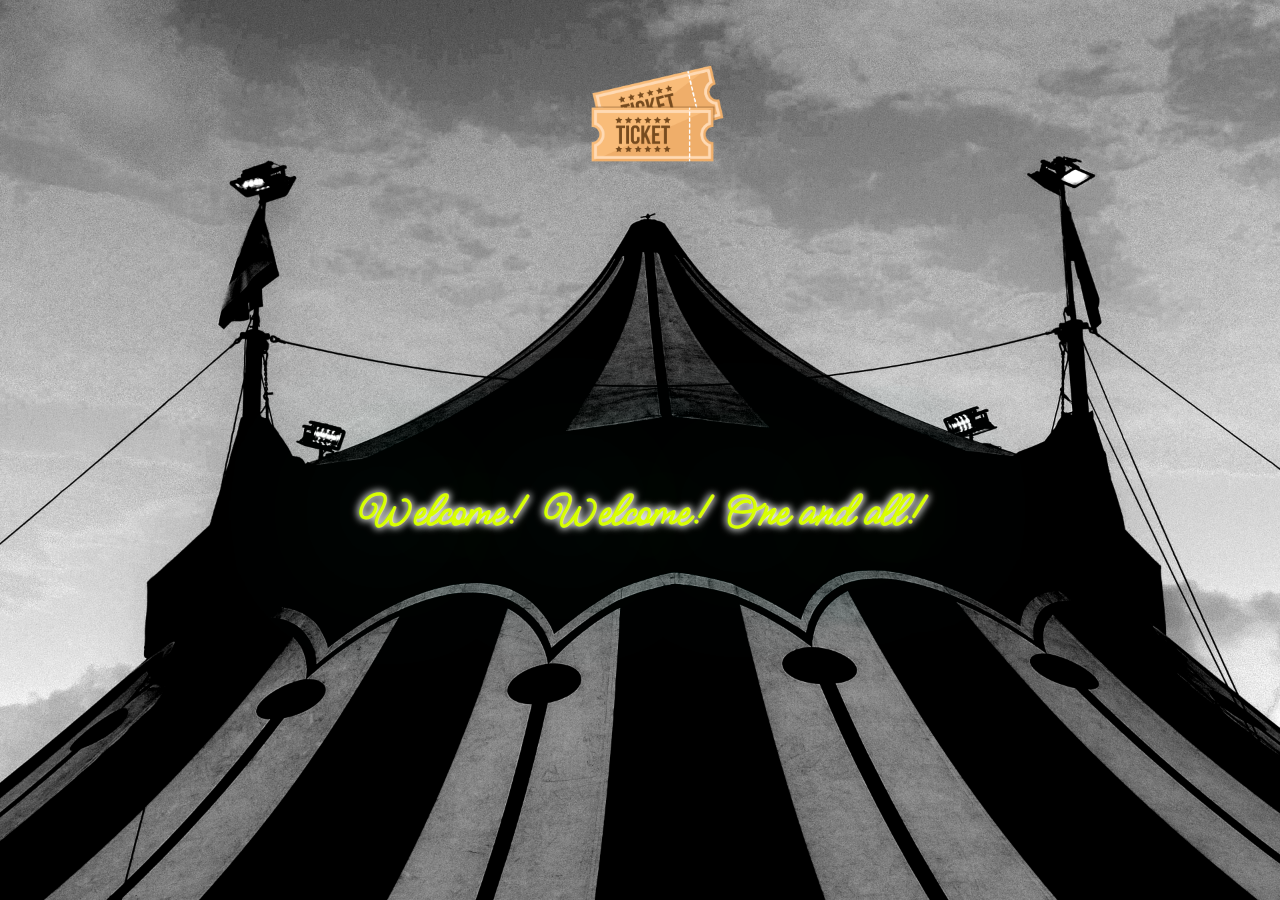
<file: index.html>
<!DOCTYPE html>
<html lang="en">
<head>
    <meta charset="UTF-8">
    <meta http-equiv="X-UA-Compatible" content="IE=edge">
    <meta name="viewport" content="width=device-width, initial-scale=1.0">
    <title>Admissions</title>
    <link rel="stylesheet" href="assets/css/style.css">
    <link rel="preconnect" href="https://fonts.googleapis.com">
    <link rel="preconnect" href="https://fonts.gstatic.com" crossorigin>
    <link href="https://fonts.googleapis.com/css2?family=Creepster&family=Lobster&family=Luckiest+Guy&family=Meow+Script&family=Monoton&family=Permanent+Marker&display=swap" rel="stylesheet">
</head>

<body class="admission">

<!-- Tickets image below pulled from a search on Google Images -->

    <div class="admit">
        <a class="enter" href="homepage.html">
            <img src="assets/img/tickets.png" alt="Two Admission Tickets" width="20%">
        </a>
    </div>

    <div class="neonsign">
        <h1 class="neon">Welcome! Welcome! One and all!</h1>
    </div>

<!-- Rainyday audio recorded by Hardcastle -->

    <audio class="indexaudio" controls autoplay muted loop>
        <source src="assets/audio/Rainyday.mp3" type="audio/mp3">
    </audio>


</body>
</html>
</file>
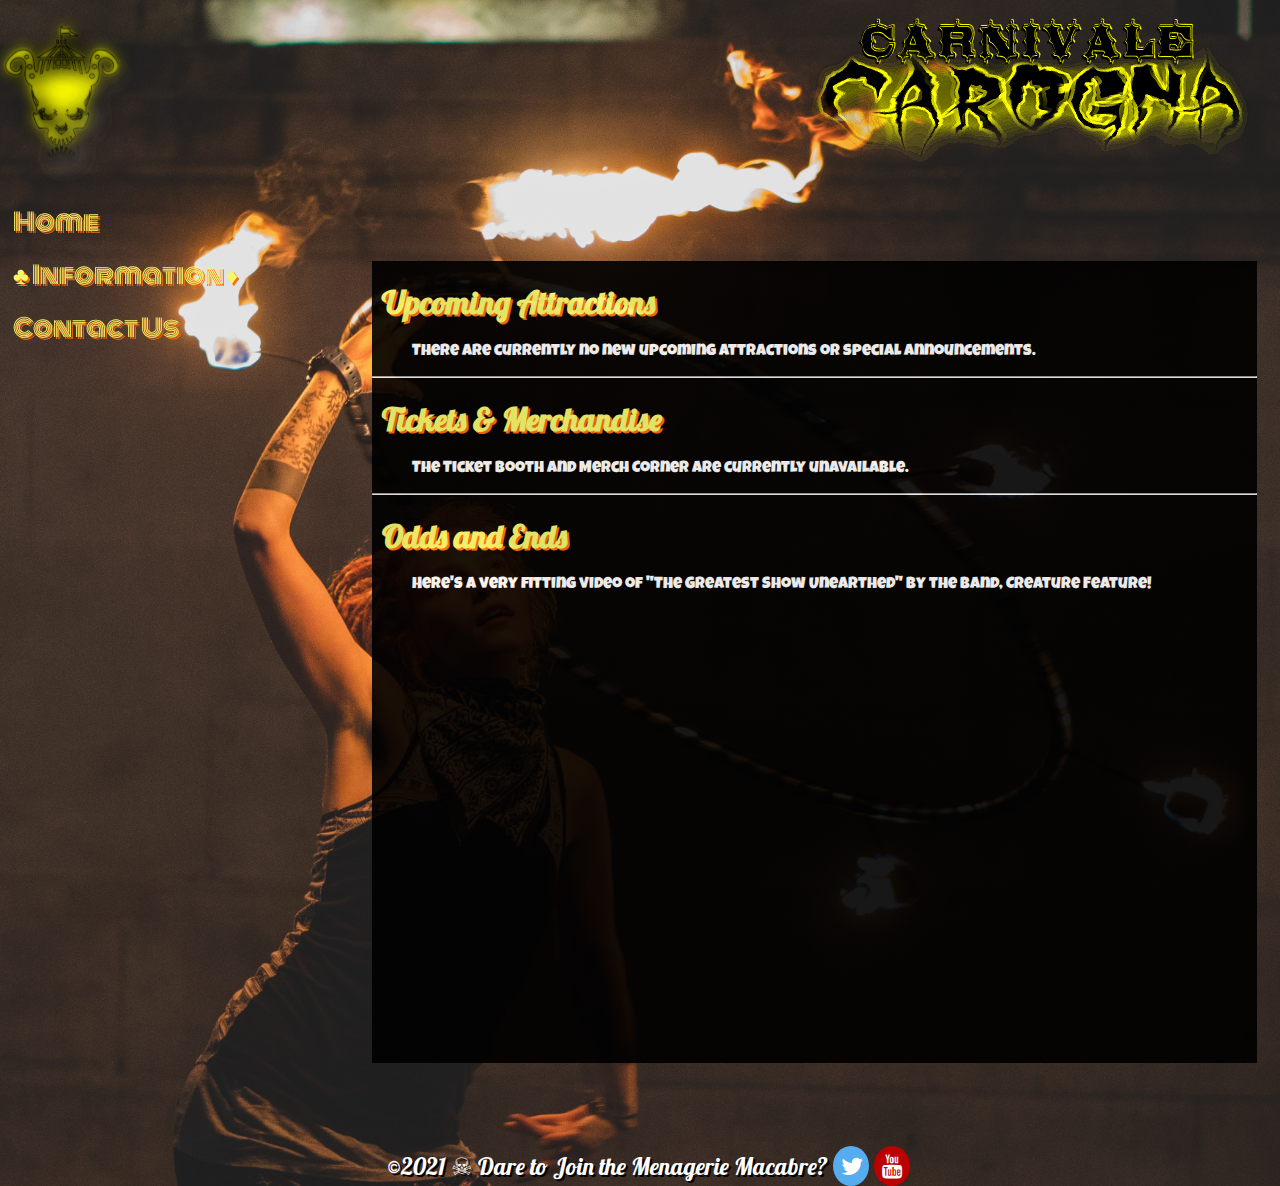
<file: about.html>
<!DOCTYPE html>
<html lang="en">
<head>
    <meta charset="UTF-8">
    <meta http-equiv="X-UA-Compatible" content="IE=edge">
    <meta name="viewport" content="width=device-width, initial-scale=1.0">
    <title>Carnivale Events & Information</title>
    <link rel="stylesheet" href="assets/css/style.css">
    <link rel="stylesheet" href="https://cdnjs.cloudflare.com/ajax/libs/font-awesome/4.7.0/css/font-awesome.min.css">
    <link rel="preconnect" href="https://fonts.googleapis.com">
    <link rel="preconnect" href="https://fonts.gstatic.com" crossorigin>
    <link href="https://fonts.googleapis.com/css2?family=Creepster&family=Lobster&family=Luckiest+Guy&family=Monoton&family=Permanent+Marker&display=swap" rel="stylesheet">
</head>

<body class="homepage">

    <header>
        <nav class="navbar1">
            <img class="icon" src="assets/img/carnivalecarognalogo.png" alt="Creepy Skull Tent">
            <a class="nav" href="homepage.html">Home</a>
            <a class="nav" href="about.html">&#9827; Information &#9830;</a>
            <a class="nav" href="contact.html">Contact  Us</a>
        </nav>
    </header>

    <div class="title">
        <img src="assets/img/carnivalecarognatext.png" alt="Carnivale Macabre">
    </div>

    <div class="infobox">
        <h1 class="news">Upcoming Attractions</h1>
        <p class="newsprint">There are currently no new upcoming attractions or special announcements.</p>
        <hr>
        <h1 class="news">Tickets & Merchandise</h1>
        <p class="newsprint">The Ticket Booth and Merch Corner are currently unavailable.</p>
        <hr>
        <h1 class="news">Odds and Ends</h1>
        <p class="newsprint">Here's a very fitting video of "The Greatest Show Unearthed" by the band, Creature Feature!</p>

<!-- YouTube Video: "Greatest Show Unearthed" by Creature Feature -->

        <iframe width="800" height="450" src="https://www.youtube.com/embed/DvZYge6afuI" title="YouTube video player" frameborder="0" allow="accelerometer; autoplay; clipboard-write; encrypted-media; gyroscope; picture-in-picture" allowfullscreen></iframe>
    </div>

    <footer>
        <p> &copy;2021  &#9760;  Dare to Join the Menagerie Macabre?  
        <a href="https://twitter.com/" class="fa fa-twitter" target="_blank"></a>
        <a href="https://youtube.com/" class="fa fa-youtube" target="_blank"></a>
        </p>
    </footer>

</body>
</html>
</file>
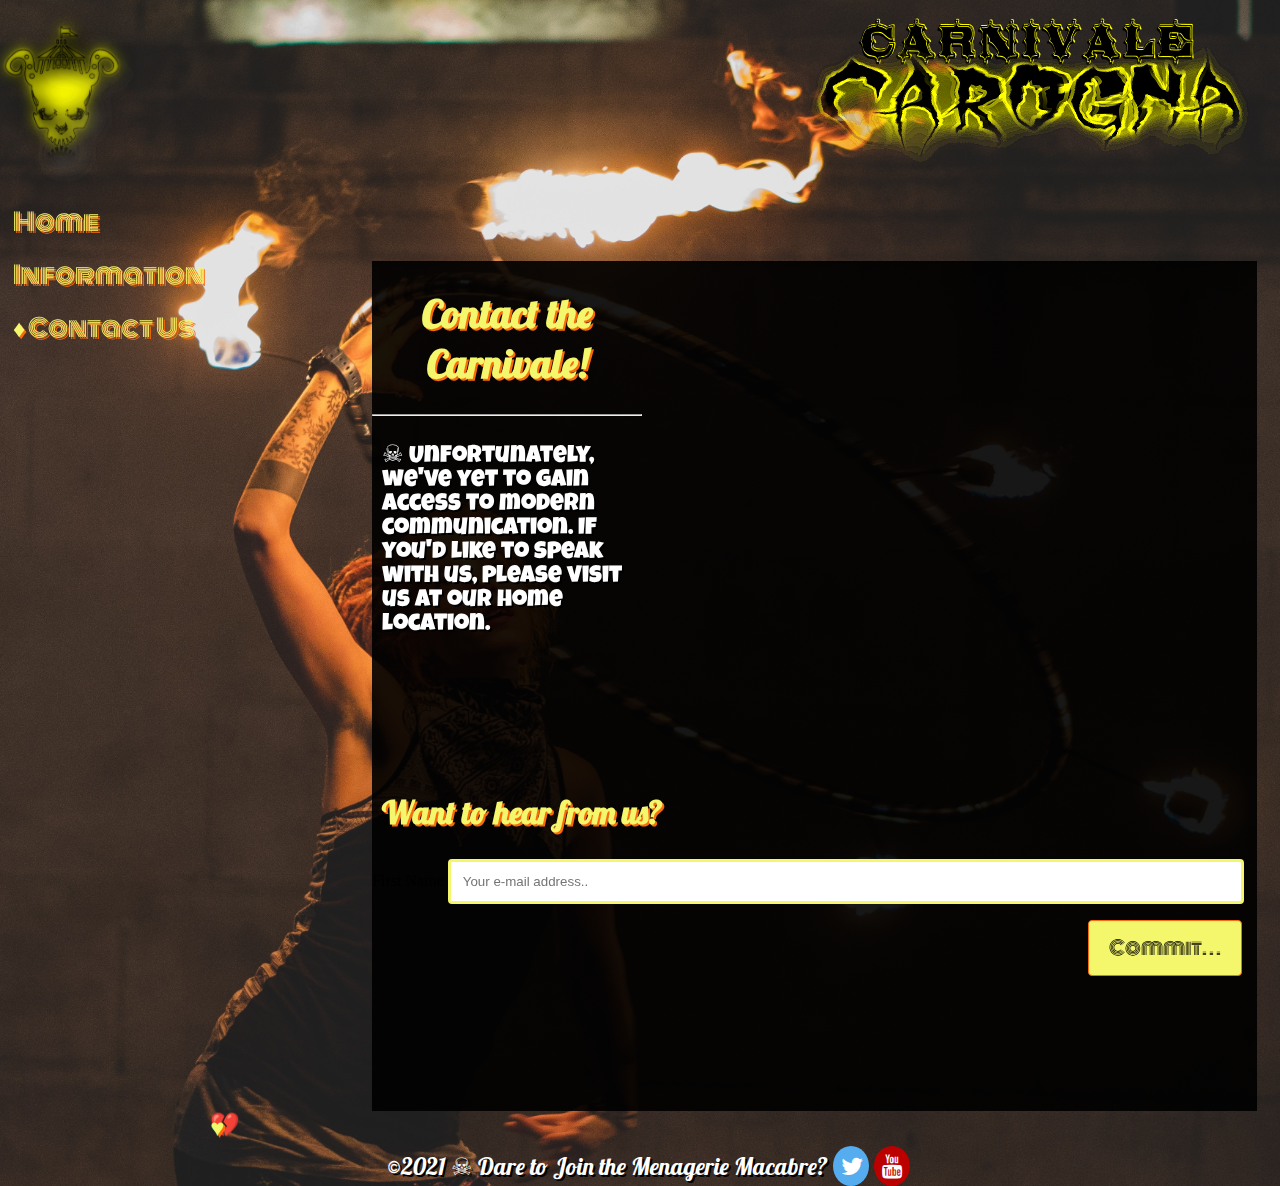
<file: contact.html>
<!DOCTYPE html>
<html lang="en">
<head>
    <meta charset="UTF-8">
    <meta http-equiv="X-UA-Compatible" content="IE=edge">
    <meta name="viewport" content="width=device-width, initial-scale=1.0">
    <title>Contact the Carnivale</title>
    <link rel="stylesheet" href="assets/css/style.css">
    <link rel="stylesheet" href="https://cdnjs.cloudflare.com/ajax/libs/font-awesome/4.7.0/css/font-awesome.min.css">
    <link rel="preconnect" href="https://fonts.googleapis.com">
    <link rel="preconnect" href="https://fonts.gstatic.com" crossorigin>
    <link href="https://fonts.googleapis.com/css2?family=Creepster&family=Lobster&family=Luckiest+Guy&family=Monoton&family=Permanent+Marker&display=swap" rel="stylesheet">
</head>

<body class="homepage">

    <header>
        <nav class="navbar1">
            <!-- Icon designed with Logomakr.com and Inkscape -->
            <img class="icon" src="assets/img/carnivalecarognalogo.png" alt="Creepy Skull Tent">
            <a class="nav" href="homepage.html">Home</a>
            <a class="nav" href="about.html">Information</a>
            <a class="nav" href="contact.html">&#9830; Contact  Us</a>
        </nav>
    </header>

    <a class="missingheart" href="brokenheart.html">&#9829;</a>

    <p class="brokenheart">&#128148;</p>

    <div class="title">
        <img src="assets/img/carnivalecarognatext.png" alt="Carnivale Macabre">
    </div>

    <div class="info">
        <div class="contactinfo">
            <h1 class="contactheader">Contact the Carnivale!</h1>
            <hr>
            <p class="contacttext">&#9760; Unfortunately, we've yet to gain access to modern communication. If you'd like to speak with us, please visit us at our home location.</p>
        </div>

        <div class="map">
            <iframe src="https://www.google.com/maps/embed?pb=!1m18!1m12!1m3!1d39513.814375590046!2d7.869652485056082!3d51.758392582168874!2m3!1f0!2f0!3f0!3m2!1i1024!2i768!4f13.1!3m3!1m2!1s0x47b99d7e65145c89%3A0xad2a6aab3e363f63!2sOstfriedhof!5e0!3m2!1sen!2sus!4v1639517856741!5m2!1sen!2sus" width="600" height="450" style="border:0;" allowfullscreen="" loading="lazy"></iframe>
        </div>

        <div class="form">
            <h1 class="news">Want to hear from us?</h1>

            <form action="mailsignup">
                <label for="e-mail">First Name</label>
                <input type="text" id="e-mail" name="email" placeholder="Your e-mail address..">
                <input type="submit" value="Commit. . .">
            </form>
        </div>

    </div>

    <footer>
        <p>&copy;2021  &#9760;  Dare to Join the Menagerie Macabre?  
        <a href="https://twitter.com/" class="fa fa-twitter" target="_blank"></a>
        <a href="https://youtube.com/" class="fa fa-youtube" target="_blank"></a>
        </p>
    </footer>

</body>
</html>
</file>
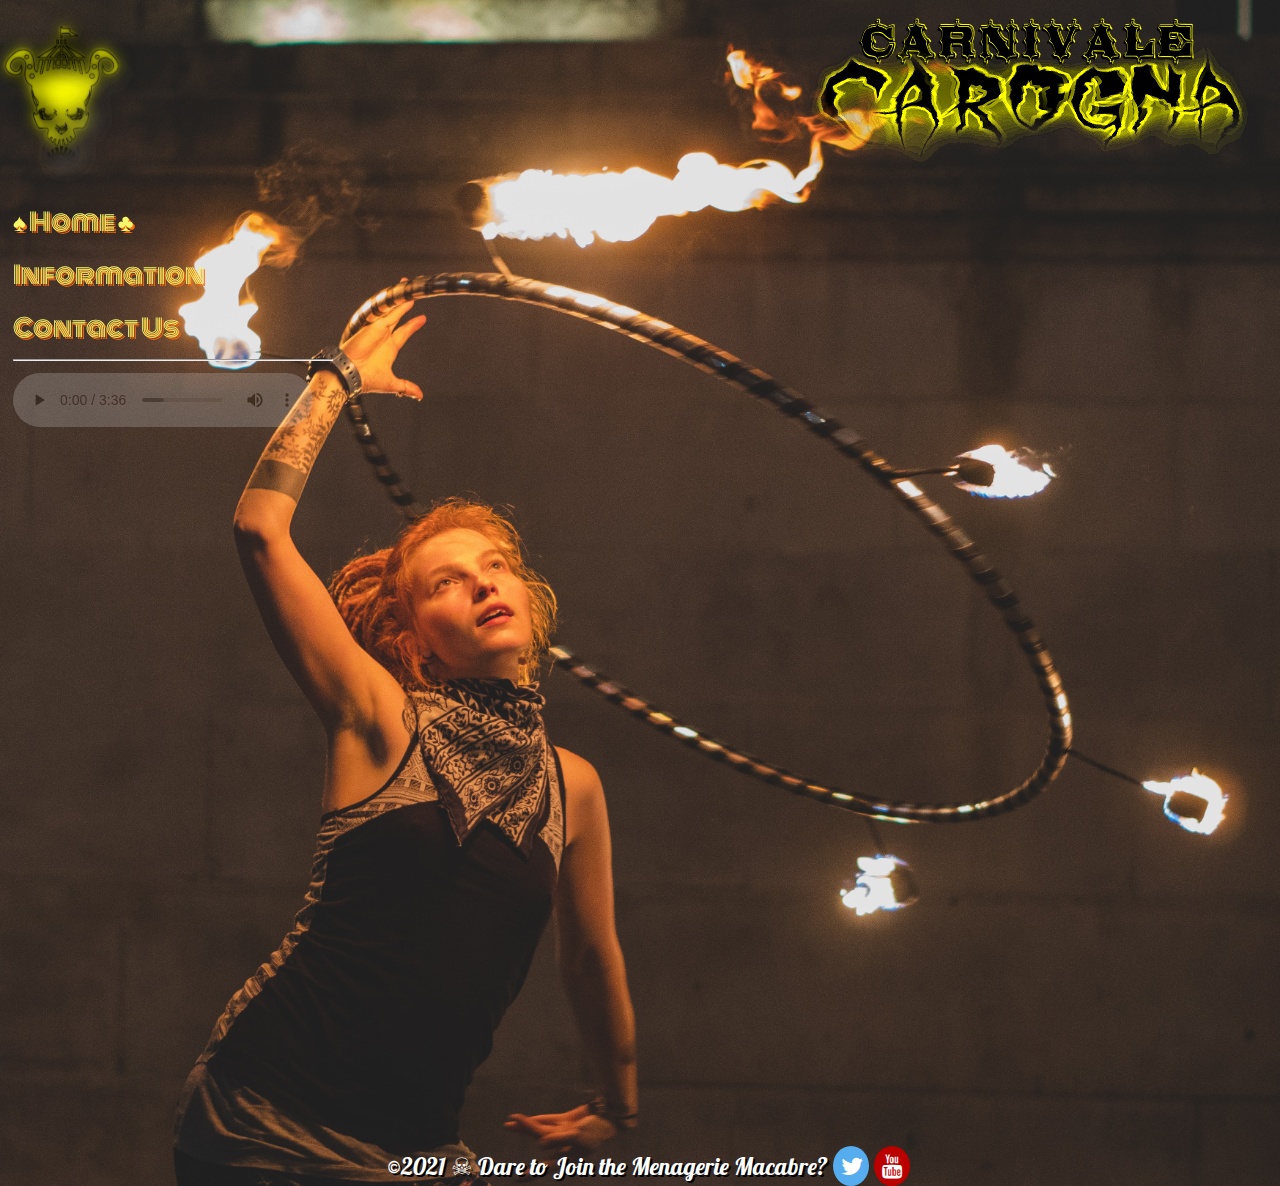
<file: homepage.html>
<!DOCTYPE html>
<html lang="en">
<head>
    <meta charset="UTF-8">
    <meta http-equiv="X-UA-Compatible" content="IE=edge">
    <meta name="viewport" content="width=device-width, initial-scale=1.0">
    <title>Carnivale Carogna</title>
    <link rel="stylesheet" href="assets/css/style.css">
    <link rel="stylesheet" href="https://cdnjs.cloudflare.com/ajax/libs/font-awesome/4.7.0/css/font-awesome.min.css">
    <link rel="preconnect" href="https://fonts.googleapis.com">
    <link rel="preconnect" href="https://fonts.gstatic.com" crossorigin>
    <link href="https://fonts.googleapis.com/css2?family=Creepster&family=Lobster&family=Luckiest+Guy&family=Monoton&family=Permanent+Marker&display=swap" rel="stylesheet">
</head>

<body class="homepage">

    <header>
        <nav class="navbar1">
            <img class="icon" src="assets/img/carnivalecarognalogo.png" alt="Creepy Skull Tent">
            <a class="nav" href="homepage.html">&#9824; Home &#9827;</a>
            <a class="nav" href="about.html">Information</a>
            <a class="nav" href="contact.html">Contact  Us</a>
            <hr>
            <audio class="carnivalaudio" controls autoplay>
                <source src="assets/audio/bensound-creepy.mp3" type="audio/mp3">
            </audio>
        </nav>
    </header>

    <div class="title">
        <img src="assets/img/carnivalecarognatext.png" alt="Carnivale Macabre">
    </div>

    <footer>
        <p>&copy;2021  &#9760;  Dare to Join the Menagerie Macabre?  
        <a href="https://twitter.com/" class="fa fa-twitter" target="_blank"></a>
        <a href="https://youtube.com/" class="fa fa-youtube" target="_blank"></a>
        </p>
    </footer>

</body>
</html>
</file>
<file: assets/css/style.css>
/* All Background Images pulled from unsplash.com and altered through Inkscape */

.admission {
    background-image: url(../img/bwtent.png);
    background-repeat: no-repeat;
    background-size: cover;
    background-color: black;
}

/* Floating animation tips used below found at geeksforgeeks.org */

.admit {
    margin-left: 46%;
    margin-top: 5%;
    animation-name: floating;
    animation-duration: 3s;
    animation-iteration-count: infinite;
    animation-timing-function: ease-in-out;
}

@keyframes floating {
    0% { transform: translate(0,  0px); }
    50%  { transform: translate(0, 15px); }
    100%   { transform: translate(0, -0px); }   
}

.neonsign {
    text-align: center;
    margin-top: 25%;
    color: #d9ff00;
    font-family: "Meow Script", cursive;
    font-size: x-large;
}

.neon {
    text-shadow: 
        0 0 7px #fff,
        0 0 10px #fff,
        0 0 151px #0fa;
}

.indexaudio {
    float: left;
    visibility: hidden;
}

/* End of index.html */

.homepage {
    background-image: url(../img/fire1.jpg);
    background-size: cover;
    background-color: black;
}

.navbar1 {
    font-size: x-large;
    width: 25%;
    position: fixed;
    margin-left: 5px;
}

.icon {
    max-width: 150px;
    margin-left: -8%;
}

.nav {
    display: block;
    color: rgb(244, 247, 107);
    font-family: 'Monoton', cursive;
    padding-top: 15px;
    text-shadow: 2px 2px rgb(252, 107, 11);
    text-decoration: none;
}

.nav:hover {
    color: red;
    font-family: 'Creepster', cursive;
    font-size: 40px;
    text-shadow: 2px 2px black;
}

.title {
    right: 0;
    position: fixed;
}

.info {
    width: 70%;
    height: 850px;
    margin-top: 20%;
    margin-right: 15px;
    float: right;
    background-color: rgba(0, 0, 0, 0.900);
    position: sticky;
    overflow: hidden;
}

.contactinfo {
    width: 270px;
    float: left;
}

.contactheader {
    color: rgb(244, 247, 107);
    font-family: 'Lobster', cursive;
    text-shadow: 2px 2px rgb(252, 107, 11);
    text-align: center;
    font-size: 40px;
}

.contacttext {
    font-family: "Luckiest Guy", cursive;
    color: white;
    text-shadow: 2px 2px black;
    padding-left: 10px;
    font-size: x-large;
}

.map {
    max-width: 50px;
    max-height: 50px;
    opacity: none;
    float: right;
    padding-right: 550px;
}

.form {
    margin-top: 60%;
    clear: both;
}

input[type=text], select, textarea {
    width: 90%;
    padding: 12px;
    border: 3px solid rgb(244, 247, 107);
    border-radius: 4px;
    box-sizing: border-box;
    margin-top: 6px;
    margin-bottom: 16px;
    resize: vertical;
  }

  input[type=submit] {
    background-color: rgb(244, 247, 107);
    color: rgb(0, 0, 0);
    font-family: "Monoton", cursive;
    font-size: larger;
    padding: 12px 20px;
    border: 1px solid rgb(252, 107, 11);
    border-radius: 4px;
    cursor: pointer;
    float: right;
    margin-right: 15px;
  }

.infobox {
    background-color: black;
    opacity: 90%;
    float: right;
    margin-top: 20%;
    margin-right: 15px;
    width: 70%;
}

.news {
    text-indent: 10px;
    color: rgb(244, 247, 107);
    font-family: 'Lobster', cursive;
    text-shadow: 2px 2px rgb(252, 107, 11);
}

.newsprint {
    color: white;
    font-family: 'Luckiest Guy', cursive;
    text-shadow: 2px 2px black;
    text-indent: 40px;
}

.carnivalaudio {
    opacity: 20%;
}

/* Copywright and Networking Links */

footer {
    position: absolute;
    margin-top: 87%;
    width: 100%;
    text-align: center;
    font-family: 'Lobster', cursive;
    font-size: x-large;
    color: white;
    text-shadow: 2px 2px black;
    height: 0px;
}

.fa {
    padding: 8px;
    font-size: 30px;
    width: 20px;
    text-align: center;
    border-radius: 50%;
    text-shadow: none;
  }


.fa-twitter {
    background: #55ACEE;
    color: white;
    text-decoration: none;
}

.fa-youtube {
    background: #bb0000;
    color: white;
}

.fa:hover {
    opacity: 0.7;
}

/* From here on out, it's simple Easter Egg/Treasure Hunt nonsense and fun. */

.missingheart {
    color: rgb(244, 247, 107);
    font-family: 'Monoton', cursive;
    text-shadow: 2px 2px rgb(252, 107, 11);
    text-decoration: none;
    font-size: x-large;
    margin-top: 87%;
    margin-left: 16%;
    float: left;
}

.missingheart:hover {
    color: rgba(0, 0, 255, 0);
    text-shadow: none;
}

.brokenheart {
    margin-top: 86.2%;
    margin-left: 15.8%;
    float: left;
    font-size: x-large;
    z-index: -1;
    position: absolute;
}

.ostara {
    width: 20px;
    height: 20px;
    float: right;
    margin-top: 90%;
}

.ostara a {
    text-decoration: none;
    color: black;
}

.ostarapage {
    background-image: url(../img/merrygoround.png);
    background-position: cover;
}

.grats {
    font-family: "Permanent Marker", cursive;
    color: chartreuse;
    font-size: 50px;
    text-shadow: 3px 2px black;
    margin-left: 10px;
}

.foundme {
    font-family: "Meow Script", cursive;
    color: chartreuse;
    text-shadow: 3px 2px black;
    text-indent: 40px;
    margin-top: -50px;
    font-size: 40px;
}

.foundyou {
    max-width: 200px;
    margin-left: 58%;
    margin-top: -2%;
    opacity: 30%;
}
</file>
